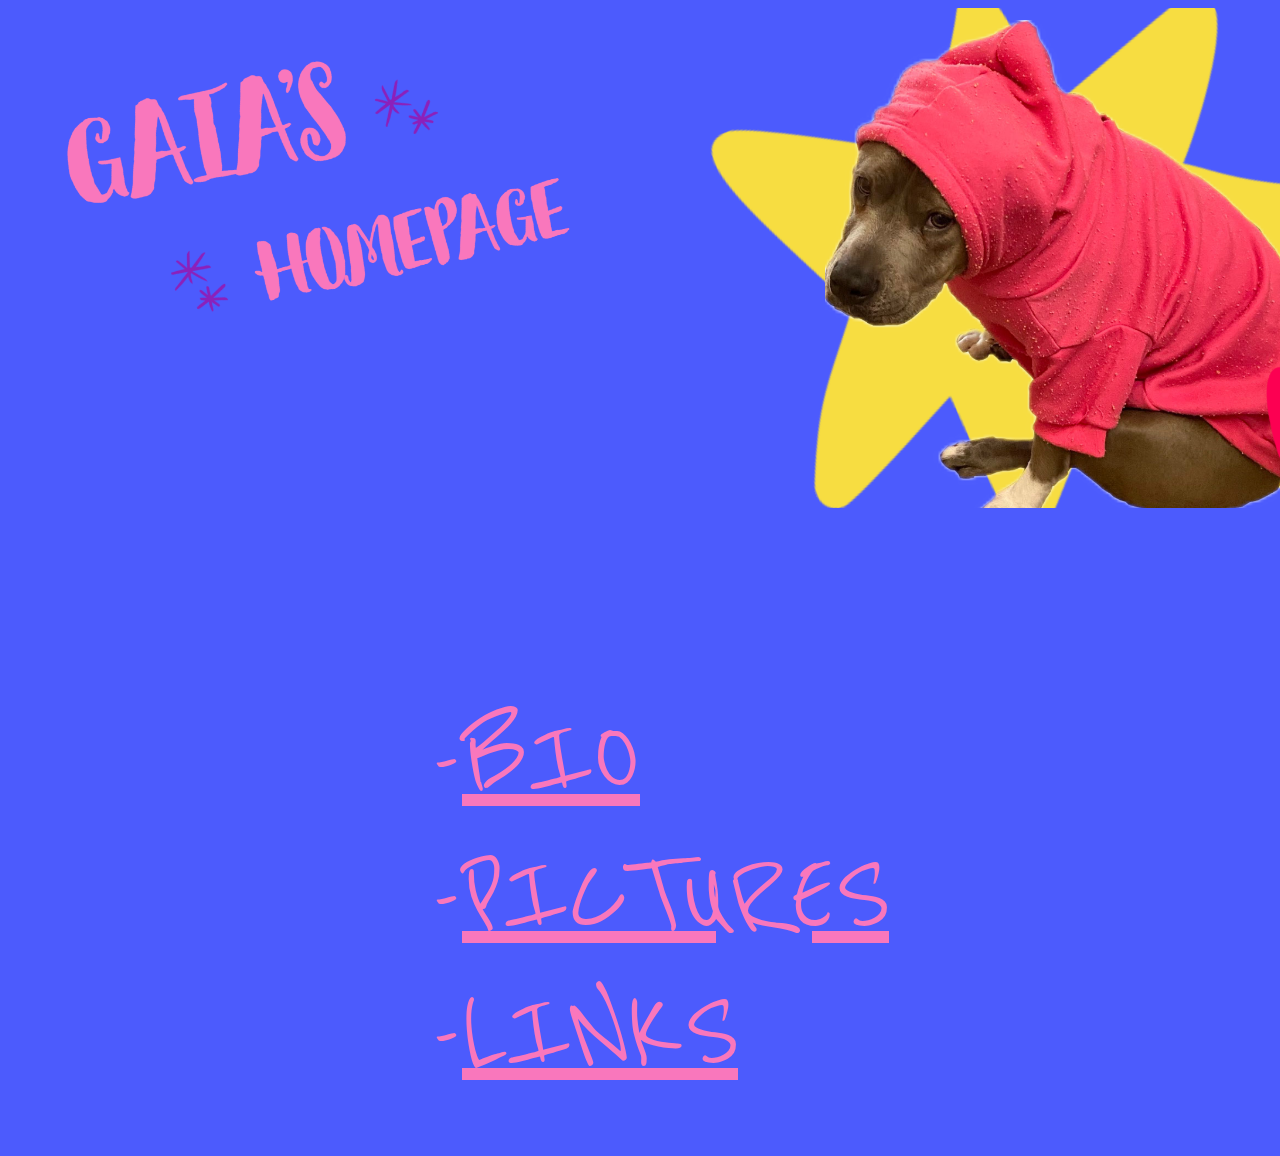
<file: index.html>
<!DOCTYPE html>
<html lang="en">
<head>
    <meta charset="UTF-8">
    <meta http-equiv="X-UA-Compatible" content="IE=edge">
    <meta name="viewport" content="width=device-width, initial-scale=1.0">
    <title>Gaia's Homepage</title>
    <link rel="icon" type="image/png" href="https://w7.pngwing.com/pngs/682/570/png-transparent-dog-pitbull-terrier-american-staffordshire-face-pet-pit-bull-loyalty-race-american-thumbnail.png">
    <link rel="stylesheet" href="css/style.css">
</head>
<body>
    <div id="header">
        <img id="banner" src="images/Gaia_Banner.png" />
    </div>
    <div id="counter_frame">
        <br>
        <script src="https://apps.elfsight.com/p/platform.js" defer></script>
        <div class="elfsight-app-a67f9040-672f-467c-aa3b-856bf5267be7"></div>
        <br>
    </div>
    <ul>
        <li><a class="list_link" href="bio.html" target="_blank">BIO</a></li>
        <li><a class="list_link" href="pictures.html" target="_blank">PICTURES</a></li>
        <li><a class="list_link" href="links.html" target="_blank">LINKS</a></li>
    </ul>
    
</body>
</html>
</file>
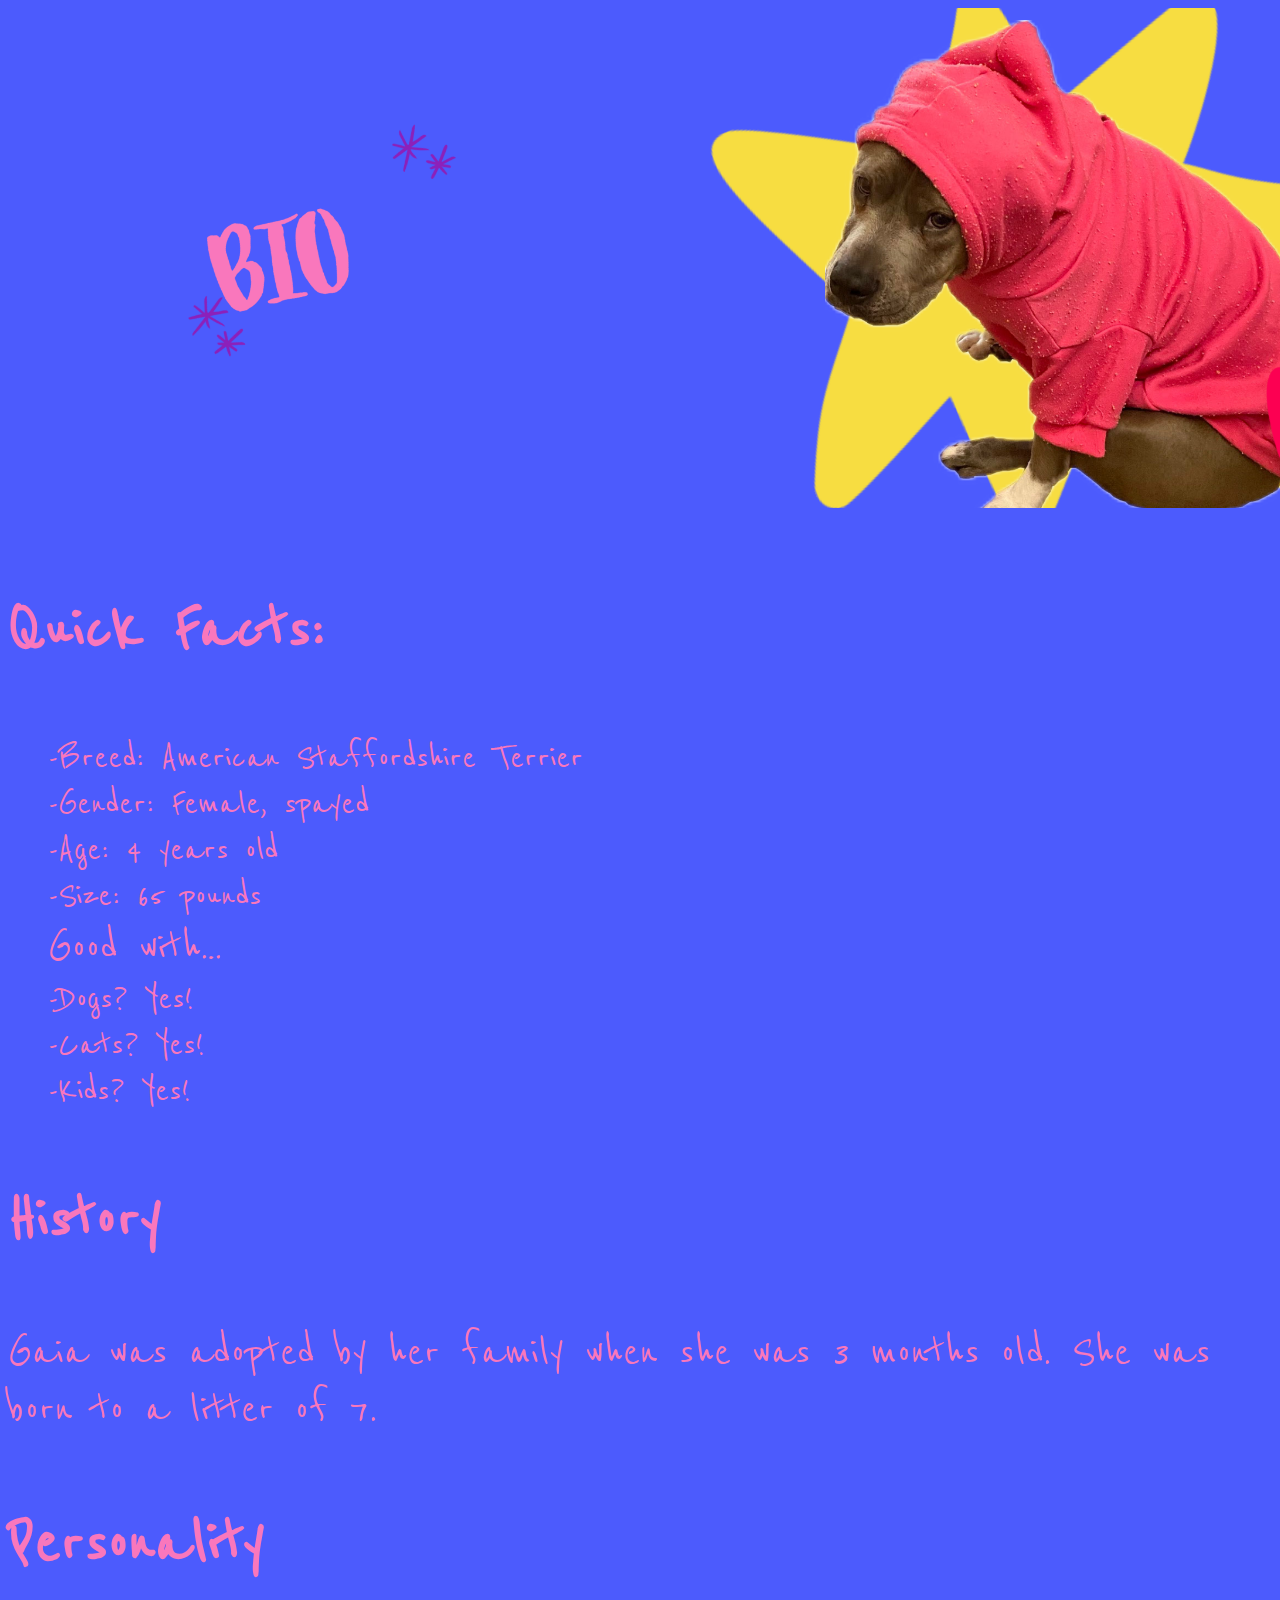
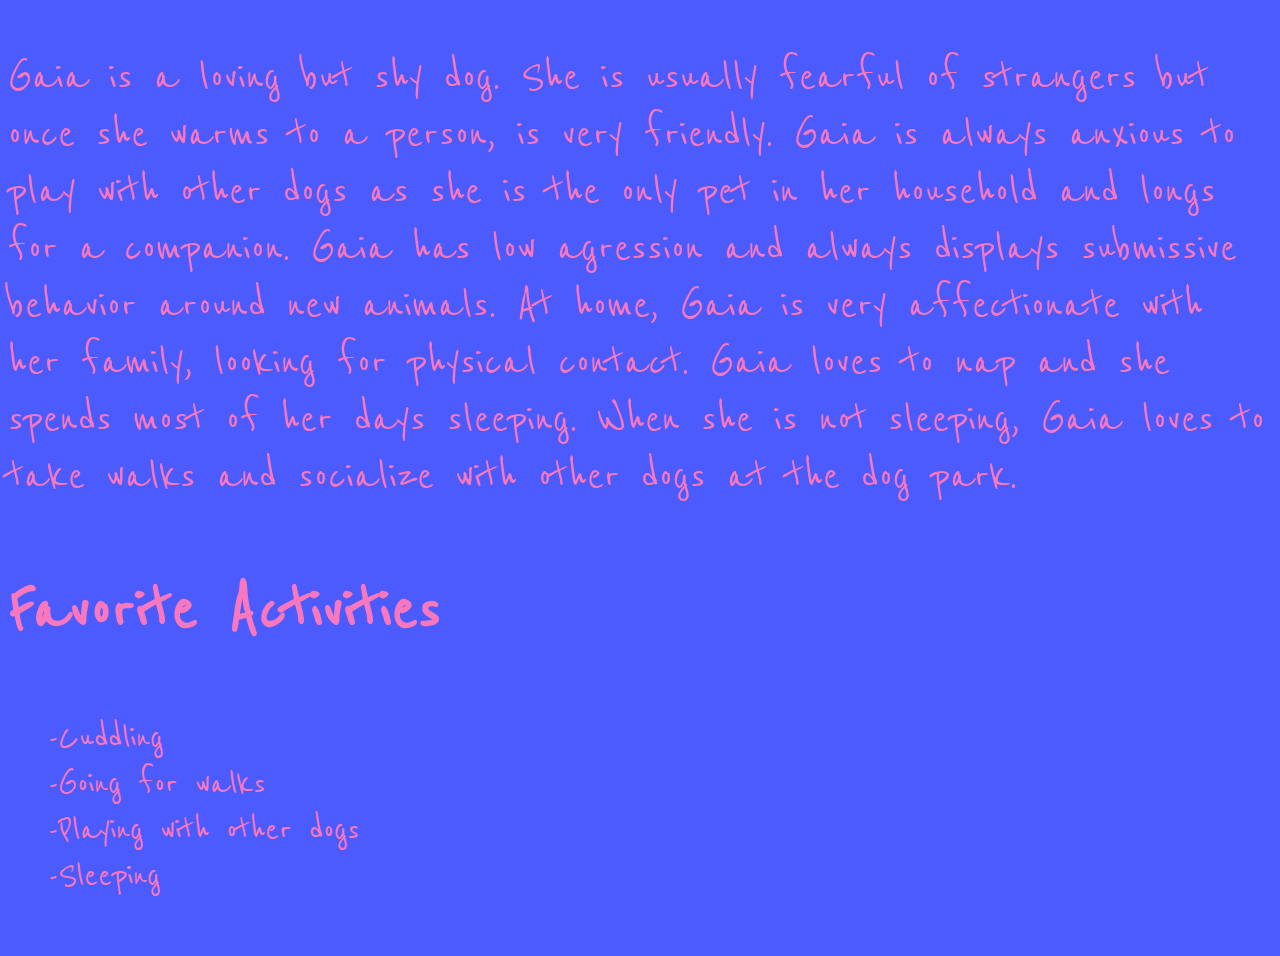
<file: bio.html>
<!DOCTYPE html>
<html lang="en">
<head>
    <meta charset="UTF-8">
    <meta http-equiv="X-UA-Compatible" content="IE=edge">
    <meta name="viewport" content="width=device-width, initial-scale=1.0">
    <title>Bio</title>
    <link rel="icon" type="image/png" href="https://w7.pngwing.com/pngs/682/570/png-transparent-dog-pitbull-terrier-american-staffordshire-face-pet-pit-bull-loyalty-race-american-thumbnail.png">
    <link rel="stylesheet" href="css/style.css">
</head>
<body>
    <div id="header">
        <img id="banner" src="images/bio_banner.png" />
    </div>
    <div id="gaia_facts">
        <h2>Quick Facts:</h2>
        <ul>
            <li class="facts">Breed:  American Staffordshire Terrier</li>
            <li class="facts">Gender:  Female, spayed</li>
            <li class="facts">Age: 4 years old</li>
            <li class="facts">Size: 65 pounds</li>
            Good with…
            <li class="facts">Dogs? Yes!</li>
            <li class="facts">Cats? Yes!</li>
            <li class="facts">Kids? Yes!</li>
        </ul>
        <h2>History</h2>
        <p>
            Gaia was adopted by her family when she was 3 months old.  She was born to a litter of 7.
        </p>

        <h2>Personality</h2>
        <p>
            Gaia is a loving but shy dog.  She is usually fearful of strangers but once she warms to a person, is very friendly.  Gaia is always anxious to play with other dogs as she is the only pet in her household and longs for a companion.
            Gaia has low agression and always displays submissive behavior around new animals.  At home, Gaia is very affectionate with her family, looking for physical contact.  Gaia loves to nap and she spends
            most of her days sleeping.  When she is not sleeping, Gaia loves to take walks and socialize with other dogs at the dog park.  
        </p>
        <h2>Favorite Activities</h2>
        <ul>
            <li class="activities">Cuddling</li>
            <li class="activities">Going for walks</li>
            <li class="activities">Playing with other dogs</li>
            <li class="activities">Sleeping</li>
        </ul>
    </div>
</body>
</html>
</file>
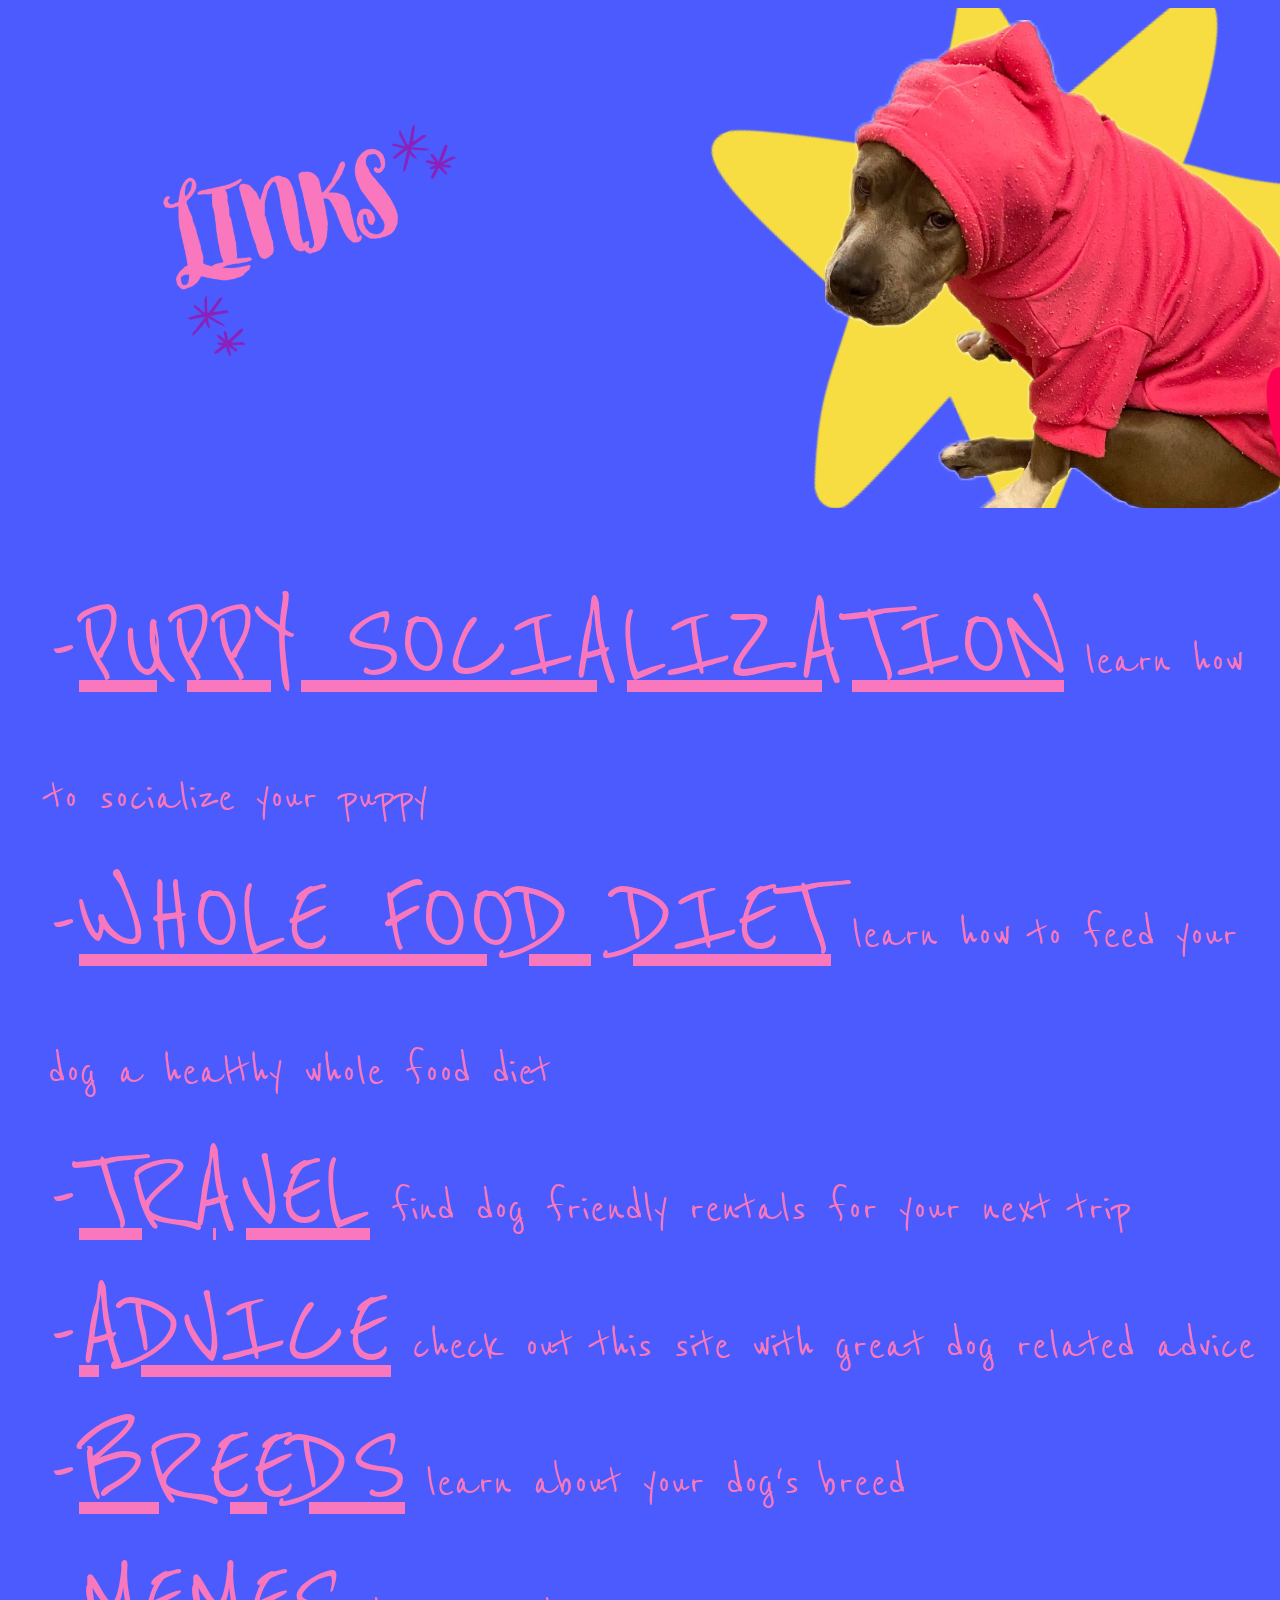
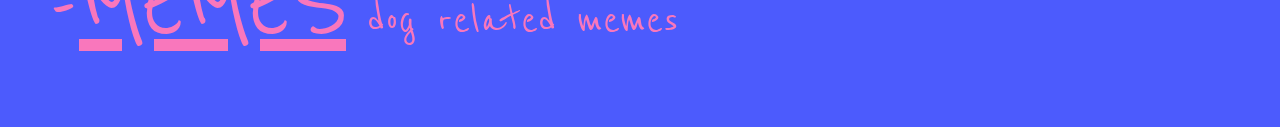
<file: links.html>
<!DOCTYPE html>
<html lang="en">
<head>
    <meta charset="UTF-8">
    <meta http-equiv="X-UA-Compatible" content="IE=edge">
    <meta name="viewport" content="width=device-width, initial-scale=1.0">
    <title>Links</title>
    <link rel="icon" type="image/png" href="https://w7.pngwing.com/pngs/682/570/png-transparent-dog-pitbull-terrier-american-staffordshire-face-pet-pit-bull-loyalty-race-american-thumbnail.png">
    <link rel="stylesheet" href="css/style.css">
</head>
<body>
    <div id="header">
        <img id="banner" src="images/links_banner.png" />
    </div>
    <ul>
        <li><a class="dog_links" href="https://www.dailypaws.com/dogs-puppies/dog-training/basic/how-to-socialize-a-puppy" target="_blank">PUPPY SOCIALIZATION</a><span class="link_desc"> learn how to socialize your puppy</span></li>
        <li><a class="dog_links" href="https://www.wikihow.com/Feed-a-Dog-Whole-Foods" target="_blank">WHOLE FOOD DIET</a><span class="link_desc"> learn how to feed your dog a healthy whole food diet</span></li>
        <li><a class="dog_links" href="https://www.bringfido.com/" target="_blank">TRAVEL</a><span class="link_desc"> find dog friendly rentals for your next trip</span></li>
        <li><a class="dog_links" href="https://www.dogster.com/" target="_blank">ADVICE</a><span class="link_desc"> check out this site with great dog related advice</span></li>
        <li><a class="dog_links" href="https://www.dailypaws.com/dogs-puppies/dog-breeds" target="_blank">BREEDS</a><span class="link_desc"> learn about your dog's breed</span></li>
        <li><a class="dog_links" href="https://www.buzzfeed.com/hattiesoykan/the-100-best-dog-memes-of-all-time" target="_blank">MEMES</a><span class="link_desc"> dog related memes</span></li>
    </ul>
</body>
</html>
</file>
<file: css/style.css>
@import url('https://fonts.googleapis.com/css2?family=Reenie+Beanie&display=swap');


body {
    background-color: #4c5bfd;
    display: flex;
    flex-direction: column;
    justify-content: center;
    align-items: center;
    max-width:100%;
    font-family: 'Reenie Beanie', cursive;
    font-size: 50px;
    color:  #f977bc;
}

#banner {
    height: 500px;
}

#counter_frame {
    width: auto;
}

ul {
    list-style-type: none;
}

li {
    font-family: 'Reenie Beanie', cursive;
    font-size: 120px;
}

li:before {
    content: "-";
}

.list_link {
    color: #f977bc;
}

.dog_links {
    color: #f977bc;
}

.link_desc {
    font-size: 50px;
}

li.facts {
    font-family: 'Reenie Beanie', cursive;
    font-size: 40px;
}

li.activities {
    font-family: 'Reenie Beanie', cursive;
    font-size: 40px;
}

table {
    margin:0 auto; 
}
    
td#table1 { 
    width:33.3333%; height:33.333%;
    text-align: center; 
    vertical-align: bottom;
}

td#table2 { 
    width:33.3333%; height:33.333%;
    text-align: center; 
    vertical-align: top;
}

td#table3 { 
    width:33.3333%; height:33.333%;
    text-align: center; 
    vertical-align: top;
}

td#table4 { 
    width:33.3333%; height:33.333%;
    text-align: center; 
    vertical-align: top;
}

img#gallery1 { 
    width:800px;
}

img#gallery2 { 
    width:900px;
}

img#gallery3 { 
    width:800px;
}
img#gallery4 { 
    width:1500px;
}

img#gallery5 { 
    width:900px;
}

img#gallery6 { 
    width:2500px;
}

img#gallery7 { 
    width:700px;
}
img#gallery8 { 
    width:700px;
}

img#gallery9 { 
    width:600px;
}

img#gallery10 { 
    width:600px;
}
</file>
